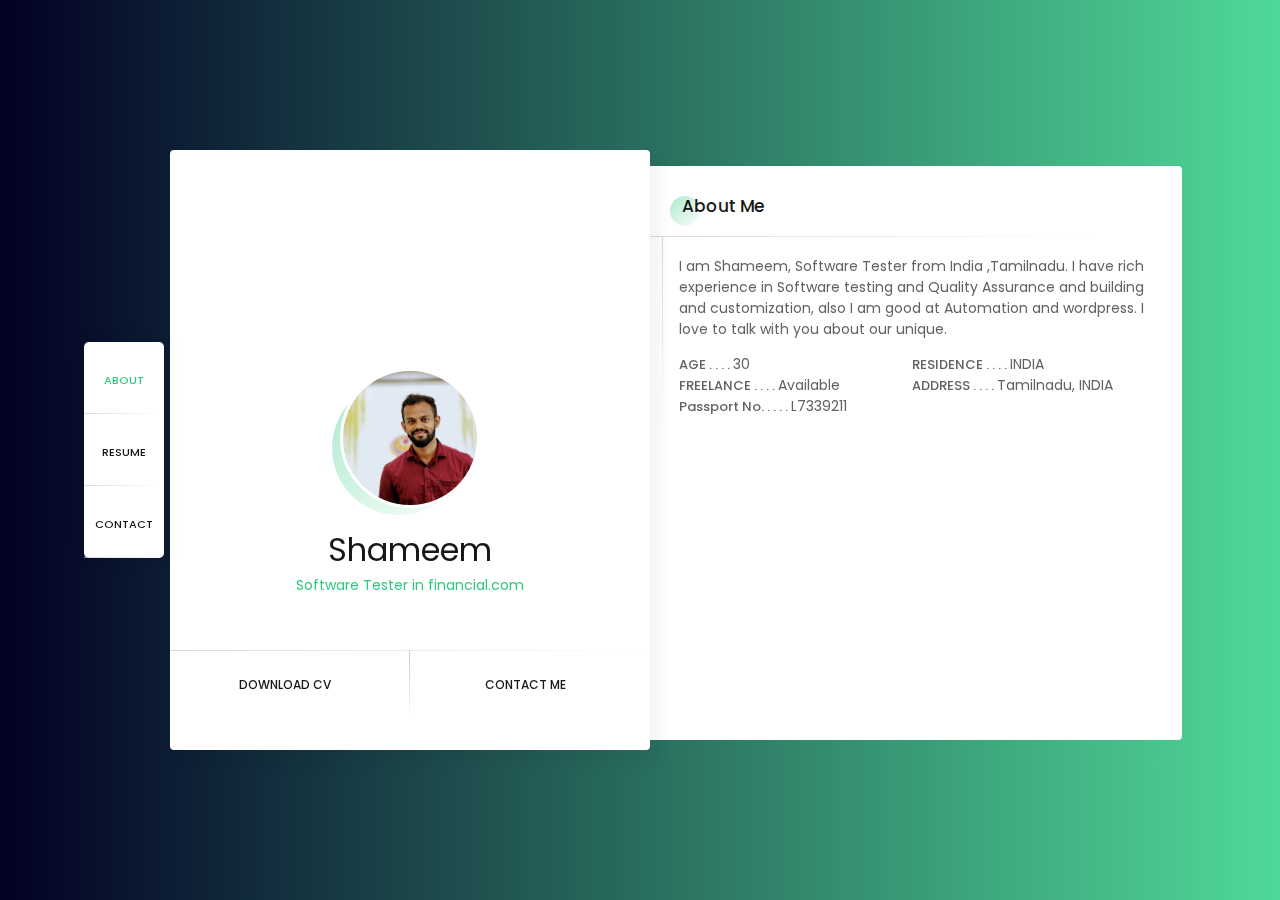
<file: index.html>
<html lang="en">

<head>
  <meta charset="UTF-8" />
  <meta name="viewport" content="width = device-width, initial-scale = 1" />
  <title>Resume</title>
  <link rel="stylesheet" href="stylesheet.css" />

  <link type="text/css" rel="stylesheet"
    href="https://fonts.googleapis.com/css?family=Roboto:300,400,500,700|Google+Sans" />
  <link
    href="https://fonts.googleapis.com/css?family=Poppins:100,100i,200,200i,300,300i,400,400i,500,500i,600,600i,700,700i,800,800i,900,900i"
    rel="stylesheet" />
  <link rel="stylesheet" href="https://use.fontawesome.com/releases/v5.0.9/css/all.css"
    integrity="sha384-5SOiIsAziJl6AWe0HWRKTXlfcSHKmYV4RBF18PPJ173Kzn7jzMyFuTtk8JA7QQG1" crossorigin="anonymous" />
  <!-- <link rel="stylesheet" href="style.css" /> -->
  <link rel="shortcut icon" href="./favicon.ico" />
</head>

<body>
  <div class="background gradient">
    <!-- Delete if animation
        <ul class="bg-bubbles">
            <li></li>
            <li></li>
            <li></li>
            <li></li>
            <li></li>
            <li></li>
            <li></li>
            <li></li>
            <li></li>
            <li></li>
        </ul>
      -->
  </div>
  <div class="page">
    <header>
      <nav>
        <a href="#about" class="selected" id="getAbout">
          <span class="fas fa-user"></span>
          <span class="link">About</span>
        </a>
        <a href="#resume" id="getResume">
          <span class="fas fa-file"></span>
          <span class="link">Resume</span>
        </a>
        <a href="#contact" id="getContact">
          <span class="fas fa-at"></span>
          <span class="link">Contact</span>
        </a>
      </nav>
    </header>
    <main>
      <section id="presentation" class="profile">
        <div class="profile-background"></div>
        <div>
          <div class="profile-image">
            <img src="img/IMG_0887.jpg" alt="shameem" />
          </div>
          <h1 class="profile-name" id="nombre">Shameem</h1>
          <h2 class="profile-profession">Software Tester in financial.com</h2>
          <div class="profile-social" id="profile-social">
            <a href="https://www.linkedin.com/in/shameem-ebrahim-585aa8275/" class="fab fa-linkedin" target="_blank"
              onmouseover="this.style.color='0B60B0'" onmouseout="this.style.color='222831'"></a>
            <a href="https://twitter.com/shameemsha01" class="fab fa-twitter" target="_blank"
              onmouseover="this.style.color='008DDA'" onmouseout="this.style.color='222831'"></a>
            <a href="https://www.naukrigulf.com/mnj/userProfile/myCV?source=dashboard_profile" class="fab fa-wpforms"
              onmouseover="this.style.color='78D6C6'" onmouseout="this.style.color='222831'"></a>
          </div>
          </div'>
          <div class="profile-buttons">
            <a href="img/Shameem_CV_2024.pdf" download>DOWNLOAD CV <i class="fas fa-download"></i></a>
            <a href="#contact">CONTACT ME <i class="fas fa-arrow-right"></i></a>
          </div>
      </section>
      <section id="about" class="about view">
        <article class="about-aboutMe">
          <h3 class="title">About Me</h3>
          <div class="line-left">
            <p>
              I am Shameem, Software Tester from India ,Tamilnadu. I have rich
              experience in Software testing and Quality Assurance and
              building and customization, also I am good at Automation and
              wordpress. I love to talk with you about our unique.
            </p>
            <div>
              <div><span>AGE . . . . </span>30</div>
              <div><span>RESIDENCE . . . . </span>INDIA</div>
              <div><span>FREELANCE . . . . </span>Available</div>
              <div><span>ADDRESS . . . . </span>Tamilnadu, INDIA</div>
              <div><span>Passport No. . . . . </span>L7339211</div>
            </div>
          </div>

      </section>
      <section id="resume" class="resume">
        <h3 class="title">Resume</h3>
        <article class="resume-lines">
          <section class="resume-line line-left">
            <h4 class="line-down">
              <i class="fas fa-briefcase"></i> Experience
            </h4>
            <article class="line-down">
              <div class="date active">2023 - PRESENT</div>
              <h5 class="name">Backend QA</h5>
              <h6 class="company">FINANCIAL.COM</h6>
              <p>
                Working on Manual Test and Automation Test.
              </p>
            </article>
            <article class="line-down">
              <div class="date">2019 - 2023</div>
              <h5 class="name">Software Engineering</h5>
              <h6 class="company">Segmap</h6>
              <p>
                Monitored technical aspects of the front-end delivery for
                several projects.
              </p>
            </article>
          </section>
          <section class="resume-line line-left">
            <h4 class="line-down">
              <i class="fas fa-university"></i> Education
            </h4>
            <article class="line-down">
              <div class="date">2011 - 2015</div>
              <h5 class="name">B.E</h5>
              <h6 class="company">Tamilnadu,India</h6>
              <p>
                Bachelor's Degree Electronics & Communication Engineering CSI Institue Of Technology .
                Kanyakumari, Tamilnadu, India
              </p>
            </article>
            <article class="line-down">
              <div class="date">2010 - 2011</div>
              <h5 class="name">Higher Secondary</h5>
              <h6 class="company">Government Higher Secondary School</h6>
              <p>Mathematics Computer Science</p>
            </article>
          </section>
        </article>
        <article class="resume-skills">
          <h3 class="title">My Skills</h3>
          <div>
            <section class="line-left">
              <h4 class="line-down"> <i class="fas fa-tv"></i> Soft Tool</h4>
              <div class="line-down">
                <div>Git Hub</div>
                <div>
                  <div style="width: 90%"></div>
                </div>
              </div>
              <div class="line-down">
                <div>CI/CD pipeline</div>
                <div>
                  <div style="width: 60%"></div>
                </div>
              </div>
              <div class="line-down">
                <div>PostMan/ArgoCD</div>
                <div>
                  <div style="width: 80%"></div>
                </div>
              </div>
              <div>
                <div>Jira</div>
                <div>
                  <div style="width: 75%"></div>
                </div>
              </div>
            </section>
            <section class="line-left">
              <h4 class="line-down"><i class="fas fa-code"></i> CODING</h4>
              <div class="line-down">
                <div>Java/Selenium/testNG</div>
                <div>
                  <div style="width: 80%"></div>
                </div>
              </div>
              <div class="line-down">
                <div>Html/Css/Bootstrap</div>
                <div>
                  <div style="width: 80%"></div>
                </div>
              </div>
              <div class="line-down">
                <div>wordpress</div>
                <div>
                  <div style="width: 90%"></div>
                </div>
              </div>
              <div>
                <div>Heidi-Sql</div>
                <div>
                  <div style="width: 55%"></div>
                </div>

              </div>
            </section>
          </div>
        </article>
      </section>
      <section id="contact" class="contact">
        <h3 class="title">Get in Touch</h3>
        <div class="contact-information line-left">
          <div><span>ADDRESS :
              <br>
              <div><span>7-41 Lebbai street, Thiruvithancode, Kanyakumari</span>
                <br>
            </span>Tamilnadu India- 629174</div>
          <a href="https://www.google.com/maps/@8.2473772,77.2979777,15z?entry=ttu"><img src="img/g_maps.svg" width="50"
              height="50" alt="location"></a>
          <br>
          <hr>
          <div><span>EMAIL : </span> shameemsha@outlook.in</div>
          <div><span>PHONE : </span> +91-9952524299</div>

        </div>
      </section>
    </main>
  </div>
  <script src="javascript.js"></script>
</body>

</html>
</file>
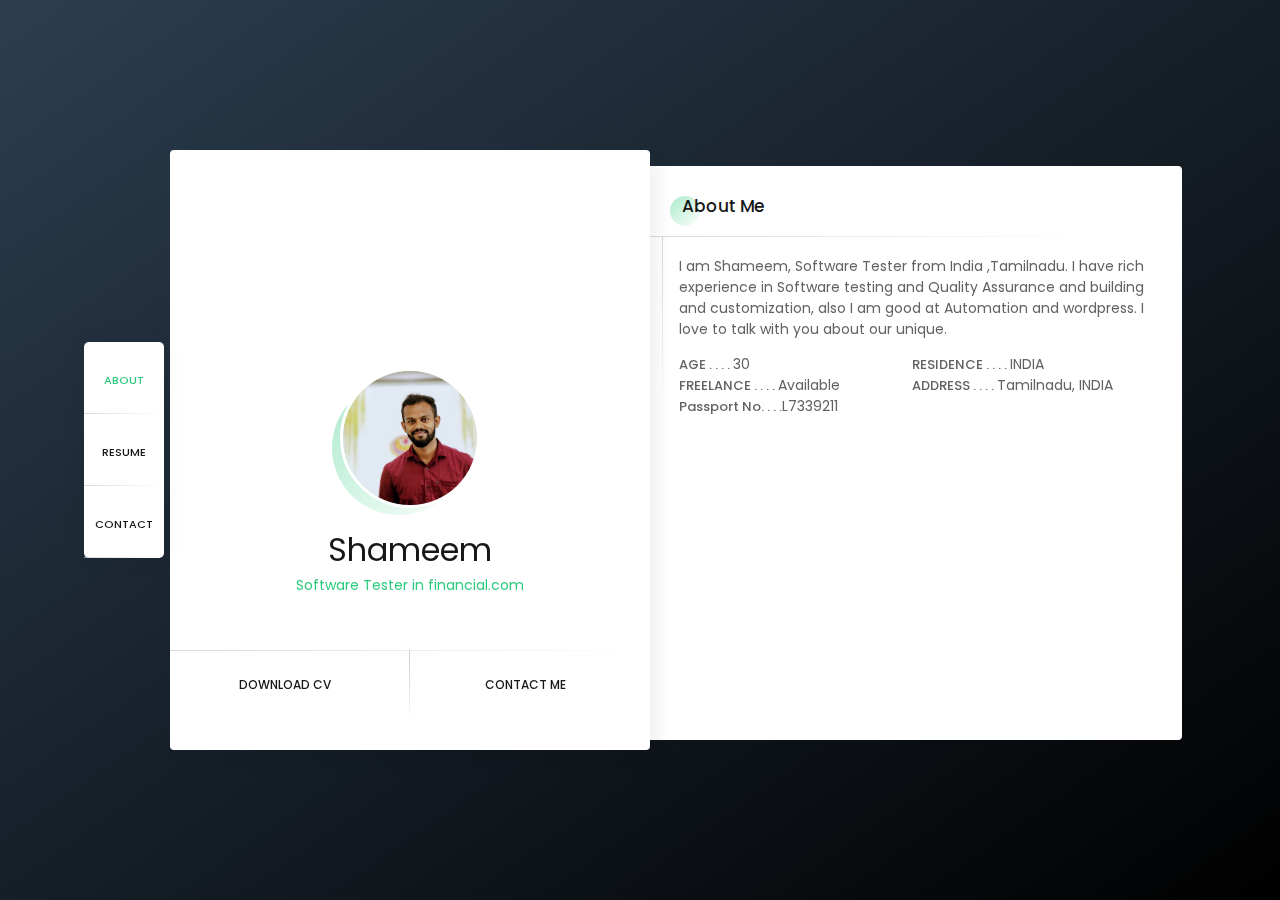
<file: My_Cv/index.html>
<html lang="en">
  <head>
    <meta charset="UTF-8" />
    <meta name="viewport" content="width = device-width, initial-scale = 1" />
    <title>MY/CV</title>
    <link rel="stylesheet" href="stylesheet.css" />

    <link
      type="text/css"
      rel="stylesheet"
      href="https://fonts.googleapis.com/css?family=Roboto:300,400,500,700|Google+Sans"
    />
    <link
      href="https://fonts.googleapis.com/css?family=Poppins:100,100i,200,200i,300,300i,400,400i,500,500i,600,600i,700,700i,800,800i,900,900i"
      rel="stylesheet"
    />
    <link
      rel="stylesheet"
      href="https://use.fontawesome.com/releases/v5.0.9/css/all.css"
      integrity="sha384-5SOiIsAziJl6AWe0HWRKTXlfcSHKmYV4RBF18PPJ173Kzn7jzMyFuTtk8JA7QQG1"
      crossorigin="anonymous"
    />
    <!-- <link rel="stylesheet" href="style.css" /> -->
    <link rel="shortcut icon" href="./favicon.ico" />
  </head>

  <body>
    <div class="background gradient">
      <!-- Delete if animation
        <ul class="bg-bubbles">
            <li></li>
            <li></li>
            <li></li>
            <li></li>
            <li></li>
            <li></li>
            <li></li>
            <li></li>
            <li></li>
            <li></li>
        </ul>
      -->
    </div>
    <div class="page">
      <header>
        <nav>
          <a href="#about" class="selected" id="getAbout">
            <span class="fas fa-user"></span>
            <span class="link">About</span>
          </a>
          <a href="#resume" id="getResume">
            <span class="fas fa-file"></span>
            <span class="link">Resume</span>
          </a>
          <a href="#contact" id="getContact">
            <span class="fas fa-at"></span>
            <span class="link">Contact</span>
          </a>
        </nav>
      </header>
      <main>
        <section id="presentation" class="profile">
          <div class="profile-background"></div>
          <div>
            <div class="profile-image">
              <img
                src="img/IMG_0887.jpg"
                alt="shameem"
              />
            </div>
            <h1 class="profile-name" id="nombre">Shameem</h1>
            <h2 class="profile-profession">Software Tester in financial.com</h2>
            <div class="profile-social" id="profile-social">
              <a href="https://in.linkedin.com" class="fab fa-linkedin"></a>
              <a href="www.twitter.com" class="fab fa-twitter"></a>
              <a href="www.github.com" class="fab fa-github"></a>
              <a href="https://www.instagram.com" class="fab fa-instagram"></a>
            </div>
          </div>
          <div class="profile-buttons">
            <a href="/img/Shameem CV_2023.pdf" download
              >DOWNLOAD CV <i class="fas fa-download"></i
            ></a>
            <a href="#contact">CONTACT ME <i class="fas fa-arrow-right"></i></a>
          </div>
        </section>
        <section id="about" class="about view">
          <article class="about-aboutMe">
            <h3 class="title">About Me</h3>
            <div class="line-left">
              <p>
                I am Shameem, Software Tester from India ,Tamilnadu. I have rich
                experience in Software testing and Quality Assurance and
                building and customization, also I am good at Automation and
                wordpress. I love to talk with you about our unique.
              </p>
              <div>
                <div><span>AGE . . . . </span>30</div>
                <div><span>RESIDENCE . . . . </span>INDIA</div>
                <div><span>FREELANCE . . . . </span>Available</div>
                <div><span>ADDRESS . . . . </span>Tamilnadu, INDIA</div>
                <div><span>Passport No. . . .</span>L7339211</div>
              </div>
            </div>
          
        </section>
        <section id="resume" class="resume">
          <h3 class="title">Resume</h3>
          <article class="resume-lines">
            <section class="resume-line line-left">
              <h4 class="line-down">
                <i class="fas fa-briefcase"></i> Experience
              </h4>
              <article class="line-down">
                <div class="date active">2023 - PRESENT</div>
                <h5 class="name">Backend QA</h5>
                <h6 class="company">fINANCIAL.COM</h6>
                <p>
                  Worked on Manual Test and Automation Test.
                </p>
              </article>
              <article class="line-down">
                <div class="date">2019 - 2023</div>
                <h5 class="name">Software Engineering</h5>
                <h6 class="company">Segmap</h6>
                <p>
                  Monitored technical aspects of the front-end delivery for
                  several projects.
                </p>
              </article>
              
            </section>
            <section class="resume-line line-left">
              <h4 class="line-down">
                <i class="fas fa-university"></i> Education
              </h4>
              <article class="line-down">
                <div class="date">2011 - 20015</div>
                <h5 class="name">B.E</h5>
                <h6 class="company">Tamilnadu,India</h6>
                <p>
                  Bachelor's Degree Electronics & Communication Engineering CSI Institue Of Technology .
                  Kanyakumari, Tamilnadu, India
                </p>
              </article>
              <article class="line-down">
                <div class="date">2010 - 2011</div>
                <h5 class="name">Higher Secondary</h5>
                <h6 class="company">Government Higher Secondary School</h6>
                <p>Mathematics Computer Science</p>
              </article>
            </section>
          </article>
          <article class="resume-skills">
            <h3 class="title">My Skills</h3>
            <div>
              <section class="line-left">
                <h4 class="line-down"> <i class="fas fa-tv"></i> Software Tool</h4>
                <div class="line-down">
                    <div>Git Hub</div>
                    <div>
                        <div style="width: 90%"></div>
                    </div>
                </div>
                <div class="line-down">
                    <div>Jenkins CI/CD pipeline</div>
                    <div>
                        <div style="width: 60%"></div>
                    </div>
                </div>
                <div class="line-down">
                    <div>PostMan/ArgoCD</div>
                    <div>
                        <div style="width: 80%"></div>
                    </div>
                </div>
                <div>
                    <div>Jira/Heidi</div>
                    <div>
                        <div style="width: 75%"></div>
                    </div>
                </div>
            </section>
              <section class="line-left">
                <h4 class="line-down"><i class="fas fa-code"></i> CODING</h4>
                <div class="line-down">
                  <div>Java/Selenium/testNG</div>
                  <div>
                    <div style="width: 80%"></div>
                  </div>
                </div>
                <div class="line-down">
                  <div>Html/Css/Bootstrap</div>
                  <div>
                    <div style="width: 80%"></div>
                  </div>
                </div>
                <div class="line-down">
                  <div>wordpress</div>
                  <div>
                    <div style="width: 90%"></div>
                  </div>
                </div>
                <div>
                  <div>MySql</div>
                  <div>
                    <div style="width: 55%"></div>
                  </div>
                  
                </div>
              </section>
            </div>
          </article>
        </section>
        <section id="contact" class="contact">
          <h3 class="title">Get in Touch</h3>
          <div class="contact-information line-left">
            <div><span>ADDRESS  : 7-41 Lebbai street, thiruvithancode, Kanyakumari 629174</span> Tamilnadu INDIA</div>
            <div><span>EMAIL : </span> shameemsha@outlook.in</div>
            <div><span>PHONE : </span> +91 9952524299</div>
          </div>
        </section>
      </main>
    </div>
    <script src="javascript.js"></script>
  </body>
</html>
</file>
<file: stylesheet.css>
body {
  background: linear-gradient(to bottom right, #2c3e50 0%, #000000 100%);
  padding: 0;
  margin: 0;
  border: none;
  font-family: "Poppins";
  font-size: 14px;
  color: #626262;
  letter-spacing: 0em;
  font-weight: 400;
  -webkit-font-smoothing: antialiased;
}

a {
  text-decoration: none;
  color: #171717;
}

.background.gradient {
  background: #50a3a2;
  background: linear-gradient(
    90deg,
    rgba(2, 0, 36, 1) 0%,
    rgba(80, 217, 152, 1) 100%,
    rgba(0, 212, 255, 1) 100%
  );
  position: fixed;
  overflow: hidden;
  top: 0;
  left: 0;
  width: 100%;
  height: 100%;
}

input,
textarea,
button {
  margin: 0;
  padding: 0;
  display: block;
  font-family: "Poppins";
  font-size: 13px;
  width: 100%;
  height: 60px;
  color: #171717;
  background: none;
  border: none;
  border-bottom: 1px solid #d8dbe2;
  appearance: none;
  resize: none;
  outline: 0;
  transition: all 0.3s ease 0s;
  border-radius: 0px;
}

input:focus,
textarea:focus,
button:focus {
  color: #171717;
  border-bottom: 1px solid #2eca7f;
}

.title {
  text-align: left;
  margin: 0 0 15px 20px;
  padding: 0 0 5px 0;
  position: relative;
  font-size: 17px;
  color: #171717;
  line-height: 21px;
  font-weight: 500;
}

.title::before {
  content: "";
  position: absolute;
  left: -12px;
  top: 0;
  width: 30px;
  height: 30px;
  background: linear-gradient(
    135deg,
    rgba(46, 202, 127, 0.4) 0%,
    rgba(46, 202, 127, 0.01) 100%
  );
  z-index: -1;
  border-radius: 30px;
}
.title::after {
  content: "";
  position: absolute;
  left: -40px;
  bottom: -15px;
  width: 95%;
  height: 1px;
  background: radial-gradient(
    ellipse at left,
    rgba(197, 202, 213, 0.7) 0%,
    rgba(255, 255, 255, 0) 70%
  );
}

.line-left {
  position: relative;
}
.line-left::before {
  content: "";
  position: absolute;
  left: 0;
  top: 0;
  width: 1px;
  height: 100%;
  background: radial-gradient(
    ellipse at top,
    rgba(197, 202, 213, 0.7) 0%,
    rgba(255, 255, 255, 0) 70%
  );
}

.line-down {
  position: relative;
}

.line-down::after {
  content: "";
  position: absolute;
  left: 0;
  bottom: 0;
  width: 100%;
  height: 1px;
  background: radial-gradient(
    ellipse at left,
    rgba(197, 202, 213, 0.7) 0%,
    rgba(255, 255, 255, 0) 70%
  );
}

header {
  background-color: white;
  border-radius: 0 0 5px 5px;
  width: 100%;
  max-width: 540px;
  box-shadow: 0 0 25px rgba(0, 0, 0, 0.05);
  position: fixed;
  top: 0;
  z-index: 100;
}

header nav {
  display: flex;
  justify-content: space-between;
  align-items: center;
  width: 100%;
}

header nav a {
  width: 100%;
  height: 72px;
  text-align: center;
  position: relative;
  display: flex;
  flex-direction: column;
  justify-content: center;
  transition: color 0.3s ease 0s;
  font-size: 20px;
}

header nav a::before {
  content: "";
  position: absolute;
  left: 0;
  bottom: 0;
  width: 1px;
  height: 100%;
  background: radial-gradient(
    ellipse at top,
    rgba(197, 202, 213, 0.7) 0%,
    rgba(255, 255, 255, 0) 70%
  );
}

header nav a .link {
  font-size: 11px;
  font-weight: 500;
  text-transform: uppercase;
  margin-top: 4px;
}

header nav a:hover {
  color: #2eca7f;
}

main {
  margin-top: 88px;
}

main .profile,
main .about,
main .resume,
main .works,
main .blog,
main .contact {
  box-sizing: border-box;
  position: relative;
  background: #ffffff;
  text-align: center;
  z-index: 10;
  border-radius: 4px;
  max-width: 540px;
  margin: 0 auto;
}

main .about,
main .resume,
main .works,
main .blog,
main .contact {
  padding: 30px 20px 30px 20px;
  margin-top: 15px;
}

main .profile {
  margin-top: 18px;
  overflow: hidden;
}

.profile-background {
  height: 300px;
}

.profile-image {
  position: relative;
  height: 84px;
}
.profile-image img {
  position: relative;
  top: -82px;
  border-radius: 50%;
  border: 3px solid white;
  width: 134px;
}

.profile-image::before {
  content: "";
  position: absolute;
  top: -69px;
  left: calc(50% - 78px);
  width: 134px;
  height: 134px;
  background: linear-gradient(
    135deg,
    rgba(46, 202, 127, 0.4) 0%,
    rgba(46, 202, 127, 0.01) 100%
  );
  border-radius: 100%;
}

.profile-name {
  font-size: 32px;
  color: #171717;
  line-height: 32px;
  font-weight: 400;
  margin: 0 auto 0 auto;
}

.profile-profession {
  font-size: 14px;
  color: #2eca7f;
  line-height: 14px;
  font-weight: 400;
}

.profile-social a {
  transition: color 0.3s ease 0s;
  margin: 0 6px;
  font-size: 16px;
}

.profile-social a:hover {
  text-decoration: none;
  color: 3468C0;
}

.profile-buttons {
  position: relative;
  display: flex;
  margin-top: 58px;
}
.profile-buttons::before {
  content: "";
  position: absolute;
  left: 0;
  top: 0;
  width: 100%;
  height: 1px;
  background: radial-gradient(
    ellipse at left,
    rgba(197, 202, 213, 0.7) 0%,
    rgba(255, 255, 255, 0) 70%
  );
}

.profile-buttons a {
  position: relative;
  width: 50%;
  height: 70px;
  display: flex;
  align-items: center;
  justify-content: center;
  transition: color 0.3s ease;
  line-height: 70px;
  font-size: 12px;
  font-weight: 500;
  color: #171717;
}

.profile-buttons a:hover {
  color: #2eca7f;
}

.profile-buttons a:first-child::before,
.profile-buttons a:first-child::after {
  content: "";
  position: absolute;
  right: 0;
  top: 0;
  width: 1px;
  height: 100%;
  background: radial-gradient(
    ellipse at top,
    rgba(197, 202, 213, 0.7) 0%,
    rgba(255, 255, 255, 0) 70%
  );
}

.profile-buttons a i {
  margin-left: 10px;
  font-size: 15px;
}

.about-aboutMe > div {
  padding: 5px 17px;
  position: relative;
}

.about-aboutMe > div > div {
  display: flex;
  flex-wrap: wrap;
}

.about-aboutMe > div > div > div {
  width: 50%;
  text-align: left;
}

.about-aboutMe > div > div > div span {
  font-weight: 500;
  font-size: 13px;
}

.about-aboutMe p {
  text-align: left;
}

.about-services {
  margin-top: 50px;
}

.about-services > div {
  display: flex;
  flex-wrap: wrap;
  position: relative;
}
.about-services > div:after {
  content: "";
  position: absolute;
  left: 50%;
  top: 0;
  width: 1px;
  height: 100%;
  background: radial-gradient(
    ellipse at top,
    rgba(197, 202, 213, 0.7) 0%,
    rgba(255, 255, 255, 0) 70%
  );
}

.about-services article {
  position: relative;
  width: 50%;
  text-align: left;
  padding: 15px 20px;
  box-sizing: border-box;
}

.about-services article .fas {
  margin: 0;
  width: 60px;
  height: 60px;
  text-align: center;
  font-size: 32px;
  color: #2eca7f;
  background: linear-gradient(
    135deg,
    rgba(46, 202, 127, 0.4) 0%,
    rgba(46, 202, 127, 0.01) 100%
  );
  border-radius: 60px;
  display: flex;
  justify-content: center;
  align-items: center;
}

.about-services article h4 {
  font-size: 13px;
  color: #171717;
  font-weight: 500;
  text-transform: uppercase;
}

.about-services article p {
  font-size: 14px;
  line-height: 1.6;
  padding: 0;
}

.resume-lines {
  display: flex;
}

.resume-line h4 {
  margin: 0;
  text-align: left;
  padding: 20px 18px;
  font-size: 13px;
  line-height: 13px;
  color: #171717;
  font-weight: 500;
  text-transform: uppercase;
}

.resume-line h4 .fas {
  position: relative;
  float: left;
  top: -7px;
  width: 40px;
  height: 40px;
  font-size: 26px;
  color: #2eca7f;
}

.resume-line {
  flex: 1;
  text-align: left;
}

.resume-line article {
  padding: 15px 15px;
}

.resume-line .date {
  margin: 0 0 10px 0;
  padding: 0;
  position: relative;
  display: inline-block;
  font-size: 11px;
  line-height: 18px;
  color: #d8dbe2;
  font-weight: 500;
  text-transform: uppercase;
  border-radius: 4px;
}

.resume-line .date::before {
  content: "";
  position: absolute;
  left: -19px;
  top: 4px;
  width: 9px;
  height: 9px;
  background: #d8dbe2;
  border-radius: 9px;
  -moz-border-radius: 9px;
  -webkit-border-radius: 9px;
  -khtml-border-radius: 9px;
}

.resume-line .date.active {
  color: #2eca7f;
}

.resume-line .date.active::before {
  background: #2eca7f;
}

.resume-line .name {
  margin: 0;
  font-size: 13px;
  color: #171717;
  font-weight: 500;
  text-transform: uppercase;
}

.resume-line .company {
  margin: 0 0 10px 0;
  font-size: 11px;
  color: #999999;
  font-weight: 300;
  text-transform: uppercase;
}

.resume-skills {
  margin-top: 50px;
}
.resume-skills > div {
  display: flex;
}
.resume-skills > div section {
  flex: 1;
  text-align: left;
}

.resume-skills > div section > div {
  padding: 18px 20px;
}

.resume-skills > div section > div > div:first-child {
  margin: 0 0 8px 0;
  font-size: 14px;
  line-height: 14px;
  color: #626262;
  text-align: left;
}

.resume-skills > div section > div > div:last-child {
  width: 100%;
  background: #d8dbe2;
  height: 4px;
}

.resume-skills > div section > div > div > div {
  background: #2eca7f;
  height: 4px;
}

.resume-skills h4 {
  margin: 0;
  text-align: left;
  padding: 20px 18px;
  font-size: 13px;
  line-height: 13px;
  color: #171717;
  font-weight: 500;
  text-transform: uppercase;
}

.resume-skills h4 .fas {
  position: relative;
  float: left;
  top: -7px;
  width: 40px;
  height: 40px;
  font-size: 26px;
  color: #2eca7f;
}

main .contact {
  margin-bottom: 40px;
}

.contact-information {
  display: flex;
  flex-wrap: wrap;
  padding: 11px 18px;
}

.contact-information > div {
  width: 50%;
  text-align: left;
}

.contact-information > div span {
  font-weight: 500;
  font-size: 13px;
}

@media only screen and (min-width: 540px) {
  header {
    left: calc(50% - 270px);
  }
}

@media only screen and (min-width: 1040px) {
  .selected {
    color: #2eca7f;
  }
  .page {
    position: absolute;
    top: 0;
    bottom: 0;
    left: 0;
    right: 0;
    display: flex;
    justify-content: center;
    align-items: center;
  }
  header {
    max-width: 80px;
    position: relative;
    border-radius: 5px;
    left: -6px;
  }
  header nav {
    display: flex;
    flex-direction: column;
  }
  header nav a::before {
    content: "";
    position: absolute;
    left: 0;
    bottom: 0;
    width: 100%;
    height: 1px;
    background: radial-gradient(
      ellipse at left,
      rgba(197, 202, 213, 0.7) 0%,
      rgba(255, 255, 255, 0) 70%
    );
  }

  main {
    display: flex;
    margin: 0;
    width: 1020px;
  }

  main .about,
  main .resume,
  main .contact {
    width: 0;
    height: 0;
    opacity: 0;
    overflow: hidden;
    position: relative;
    top: 16px;
    transform: translateX(-450px);
    transition: opacity 1s ease, transform 1s ease;
    z-index: 0;
    margin: 0;
    padding: 0;
  }

  main .profile {
    width: 480px;
    height: 600px;
    box-shadow: 10px 10px 15px rgba(0, 0, 0, 0.05);
    margin: 0;
  }

  main .view {
    height: 574px;
    width: 540px;
    padding: 30px 20px 30px 20px;
    overflow: auto;
    opacity: 1;
    transform: translateX(-8px);
  }

  main .view::-webkit-scrollbar {
    width: 5px;
  }

  main .view::-webkit-scrollbar-track {
    background: #ddd;
  }

  main .view::-webkit-scrollbar-thumb {
    background: #666;
  }

  main .contact {
    margin-bottom: 0;
  }
}
</file>
<file: My_Cv/stylesheet.css>
body {
  background: linear-gradient(to bottom right, #2c3e50 0%, #000000 100%);
  padding: 0;
  margin: 0;
  border: none;
  font-family: "Poppins";
  font-size: 14px;
  color: #626262;
  letter-spacing: 0em;
  font-weight: 400;
  -webkit-font-smoothing: antialiased;
}

a {
  text-decoration: none;
  color: #171717;
}

.background.gradient {
  background: #50a3a2;
  background: linear-gradient(to bottom right, #2c3e50 0%, #000000 100%);
  position: fixed;
  overflow: hidden;
  top: 0;
  left: 0;
  width: 100%;
  height: 100%;
}

input,
textarea,
button {
  margin: 0;
  padding: 0;
  display: block;
  font-family: "Poppins";
  font-size: 13px;
  width: 100%;
  height: 60px;
  color: #171717;
  background: none;
  border: none;
  border-bottom: 1px solid #d8dbe2;
  appearance: none;
  resize: none;
  outline: 0;
  transition: all 0.3s ease 0s;
  border-radius: 0px;
}

input:focus,
textarea:focus,
button:focus {
  color: #171717;
  border-bottom: 1px solid #2eca7f;
}

.title {
  text-align: left;
  margin: 0 0 15px 20px;
  padding: 0 0 5px 0;
  position: relative;
  font-size: 17px;
  color: #171717;
  line-height: 21px;
  font-weight: 500;
}

/* Círculo verde encima del título */
.title::before {
  content: "";
  position: absolute;
  left: -12px;
  top: 0;
  width: 30px;
  height: 30px;
  background: linear-gradient(
    135deg,
    rgba(46, 202, 127, 0.4) 0%,
    rgba(46, 202, 127, 0.01) 100%
  );
  z-index: -1;
  border-radius: 30px;
}
/* Línea gris debajo del título */
.title::after {
  content: "";
  position: absolute;
  left: -40px;
  bottom: -15px;
  width: 95%;
  height: 1px;
  background: radial-gradient(
    ellipse at left,
    rgba(197, 202, 213, 0.7) 0%,
    rgba(255, 255, 255, 0) 70%
  );
}

.line-left {
  position: relative;
}
.line-left::before {
  content: "";
  position: absolute;
  left: 0;
  top: 0;
  width: 1px;
  height: 100%;
  background: radial-gradient(
    ellipse at top,
    rgba(197, 202, 213, 0.7) 0%,
    rgba(255, 255, 255, 0) 70%
  );
}

.line-down {
  position: relative;
}

.line-down::after {
  content: "";
  position: absolute;
  left: 0;
  bottom: 0;
  width: 100%;
  height: 1px;
  background: radial-gradient(
    ellipse at left,
    rgba(197, 202, 213, 0.7) 0%,
    rgba(255, 255, 255, 0) 70%
  );
}

header {
  background-color: white;
  border-radius: 0 0 5px 5px;
  width: 100%;
  max-width: 540px;
  box-shadow: 0 0 25px rgba(0, 0, 0, 0.05);
  position: fixed;
  top: 0;
  z-index: 100;
}

header nav {
  display: flex;
  justify-content: space-between;
  align-items: center;
  width: 100%;
}

header nav a {
  width: 100%;
  height: 72px;
  text-align: center;
  position: relative;
  display: flex;
  flex-direction: column;
  justify-content: center;
  transition: color 0.3s ease 0s;
  font-size: 20px;
}

header nav a::before {
  content: "";
  position: absolute;
  left: 0;
  bottom: 0;
  width: 1px;
  height: 100%;
  background: radial-gradient(
    ellipse at top,
    rgba(197, 202, 213, 0.7) 0%,
    rgba(255, 255, 255, 0) 70%
  );
}

header nav a .link {
  font-size: 11px;
  font-weight: 500;
  text-transform: uppercase;
  margin-top: 4px;
}

header nav a:hover {
  color: #2eca7f;
}

main {
  margin-top: 88px;
}

main .profile,
main .about,
main .resume,
main .works,
main .blog,
main .contact {
  box-sizing: border-box;
  position: relative;
  background: #ffffff;
  text-align: center;
  z-index: 10;
  border-radius: 4px;
  max-width: 540px;
  margin: 0 auto;
}

main .about,
main .resume,
main .works,
main .blog,
main .contact {
  padding: 30px 20px 30px 20px;
  margin-top: 15px;
}

main .profile {
  margin-top: 18px;
  overflow: hidden;
}

.profile-background {
  height: 300px;
}

.profile-image {
  position: relative;
  height: 84px;
}
.profile-image img {
  position: relative;
  top: -82px;
  border-radius: 50%;
  border: 3px solid white;
  width: 134px;
}

.profile-image::before {
  content: "";
  position: absolute;
  top: -69px;
  left: calc(50% - 78px);
  width: 134px;
  height: 134px;
  background: linear-gradient(
    135deg,
    rgba(46, 202, 127, 0.4) 0%,
    rgba(46, 202, 127, 0.01) 100%
  );
  border-radius: 100%;
}

.profile-name {
  font-size: 32px;
  color: #171717;
  line-height: 32px;
  font-weight: 400;
  margin: 0 auto 0 auto;
}

.profile-profession {
  font-size: 14px;
  color: #2eca7f;
  line-height: 14px;
  font-weight: 400;
}

.profile-social a {
  transition: color 0.3s ease 0s;
  margin: 0 6px;
  font-size: 16px;
}

.profile-social a:hover {
  text-decoration: none;
  color: #2eca7f;
}

.profile-buttons {
  position: relative;
  display: flex;
  margin-top: 58px;
}
.profile-buttons::before {
  content: "";
  position: absolute;
  left: 0;
  top: 0;
  width: 100%;
  height: 1px;
  background: radial-gradient(
    ellipse at left,
    rgba(197, 202, 213, 0.7) 0%,
    rgba(255, 255, 255, 0) 70%
  );
}

.profile-buttons a {
  position: relative;
  width: 50%;
  height: 70px;
  display: flex;
  align-items: center;
  justify-content: center;
  transition: color 0.3s ease;
  line-height: 70px;
  font-size: 12px;
  font-weight: 500;
  color: #171717;
}

.profile-buttons a:hover {
  color: #2eca7f;
}

.profile-buttons a:first-child::before,
.profile-buttons a:first-child::after {
  content: "";
  position: absolute;
  right: 0;
  top: 0;
  width: 1px;
  height: 100%;
  background: radial-gradient(
    ellipse at top,
    rgba(197, 202, 213, 0.7) 0%,
    rgba(255, 255, 255, 0) 70%
  );
}

.profile-buttons a i {
  margin-left: 10px;
  font-size: 15px;
}

.about-aboutMe > div {
  padding: 5px 17px;
  position: relative;
}

.about-aboutMe > div > div {
  display: flex;
  flex-wrap: wrap;
}

.about-aboutMe > div > div > div {
  width: 50%;
  text-align: left;
}

.about-aboutMe > div > div > div span {
  font-weight: 500;
  font-size: 13px;
}

.about-aboutMe p {
  text-align: left;
}

.about-services {
  margin-top: 50px;
}

.about-services > div {
  display: flex;
  flex-wrap: wrap;
  position: relative;
}
.about-services > div:after {
  content: "";
  position: absolute;
  left: 50%;
  top: 0;
  width: 1px;
  height: 100%;
  background: radial-gradient(
    ellipse at top,
    rgba(197, 202, 213, 0.7) 0%,
    rgba(255, 255, 255, 0) 70%
  );
}

.about-services article {
  position: relative;
  width: 50%;
  text-align: left;
  padding: 15px 20px;
  box-sizing: border-box;
}

.about-services article .fas {
  margin: 0;
  width: 60px;
  height: 60px;
  text-align: center;
  font-size: 32px;
  color: #2eca7f;
  background: linear-gradient(
    135deg,
    rgba(46, 202, 127, 0.4) 0%,
    rgba(46, 202, 127, 0.01) 100%
  );
  border-radius: 60px;
  display: flex;
  justify-content: center;
  align-items: center;
}

.about-services article h4 {
  font-size: 13px;
  color: #171717;
  font-weight: 500;
  text-transform: uppercase;
}

.about-services article p {
  font-size: 14px;
  line-height: 1.6;
  padding: 0;
}

.resume-lines {
  display: flex;
}

.resume-line h4 {
  margin: 0;
  text-align: left;
  padding: 20px 18px;
  font-size: 13px;
  line-height: 13px;
  color: #171717;
  font-weight: 500;
  text-transform: uppercase;
}

.resume-line h4 .fas {
  position: relative;
  float: left;
  top: -7px;
  width: 40px;
  height: 40px;
  font-size: 26px;
  color: #2eca7f;
}

.resume-line {
  flex: 1;
  text-align: left;
}

.resume-line article {
  padding: 15px 15px;
}

.resume-line .date {
  margin: 0 0 10px 0;
  padding: 0;
  position: relative;
  display: inline-block;
  font-size: 11px;
  line-height: 18px;
  color: #d8dbe2;
  font-weight: 500;
  text-transform: uppercase;
  border-radius: 4px;
}

.resume-line .date::before {
  content: "";
  position: absolute;
  left: -19px;
  top: 4px;
  width: 9px;
  height: 9px;
  background: #d8dbe2;
  border-radius: 9px;
  -moz-border-radius: 9px;
  -webkit-border-radius: 9px;
  -khtml-border-radius: 9px;
}

.resume-line .date.active {
  color: #2eca7f;
}

.resume-line .date.active::before {
  background: #2eca7f;
}

.resume-line .name {
  margin: 0;
  font-size: 13px;
  color: #171717;
  font-weight: 500;
  text-transform: uppercase;
}

.resume-line .company {
  margin: 0 0 10px 0;
  font-size: 11px;
  color: #999999;
  font-weight: 300;
  text-transform: uppercase;
}

.resume-skills {
  margin-top: 50px;
}
.resume-skills > div {
  display: flex;
}
.resume-skills > div section {
  flex: 1;
  text-align: left;
}

.resume-skills > div section > div {
  padding: 18px 20px;
}

.resume-skills > div section > div > div:first-child {
  margin: 0 0 8px 0;
  font-size: 14px;
  line-height: 14px;
  color: #626262;
  text-align: left;
}

.resume-skills > div section > div > div:last-child {
  width: 100%;
  background: #d8dbe2;
  height: 4px;
}

.resume-skills > div section > div > div > div {
  background: #2eca7f;
  height: 4px;
}

.resume-skills h4 {
  margin: 0;
  text-align: left;
  padding: 20px 18px;
  font-size: 13px;
  line-height: 13px;
  color: #171717;
  font-weight: 500;
  text-transform: uppercase;
}

.resume-skills h4 .fas {
  position: relative;
  float: left;
  top: -7px;
  width: 40px;
  height: 40px;
  font-size: 26px;
  color: #2eca7f;
}

main .contact {
  margin-bottom: 40px;
}

.contact-information {
  display: flex;
  flex-wrap: wrap;
  padding: 11px 18px;
}

.contact-information > div {
  width: 50%;
  text-align: left;
}

.contact-information > div span {
  font-weight: 500;
  font-size: 13px;
}

@media only screen and (min-width: 540px) {
  header {
    left: calc(50% - 270px);
  }
}

@media only screen and (min-width: 1040px) {
  .selected {
    color: #2eca7f;
  }
  .page {
    position: absolute;
    top: 0;
    bottom: 0;
    left: 0;
    right: 0;
    display: flex;
    justify-content: center;
    align-items: center;
  }
  header {
    max-width: 80px;
    position: relative;
    border-radius: 5px;
    left: -6px;
  }
  header nav {
    display: flex;
    flex-direction: column;
  }
  header nav a::before {
    content: "";
    position: absolute;
    left: 0;
    bottom: 0;
    width: 100%;
    height: 1px;
    background: radial-gradient(
      ellipse at left,
      rgba(197, 202, 213, 0.7) 0%,
      rgba(255, 255, 255, 0) 70%
    );
  }

  main {
    display: flex;
    margin: 0;
    width: 1020px;
  }

  main .about,
  main .resume,
  main .contact {
    width: 0;
    height: 0;
    opacity: 0;
    overflow: hidden;
    position: relative;
    top: 16px;
    transform: translateX(-450px);
    transition: opacity 1s ease, transform 1s ease;
    z-index: 0;
    margin: 0;
    padding: 0;
  }

  main .profile {
    width: 480px;
    height: 600px;
    box-shadow: 10px 10px 15px rgba(0, 0, 0, 0.05);
    margin: 0;
  }

  main .view {
    height: 574px;
    width: 540px;
    padding: 30px 20px 30px 20px;
    overflow: auto;
    opacity: 1;
    transform: translateX(-8px);
  }

  main .view::-webkit-scrollbar {
    width: 5px;
  }

  main .view::-webkit-scrollbar-track {
    background: #ddd;
  }

  main .view::-webkit-scrollbar-thumb {
    background: #666;
  }

  main .contact {
    margin-bottom: 0;
  }
}
</file>
